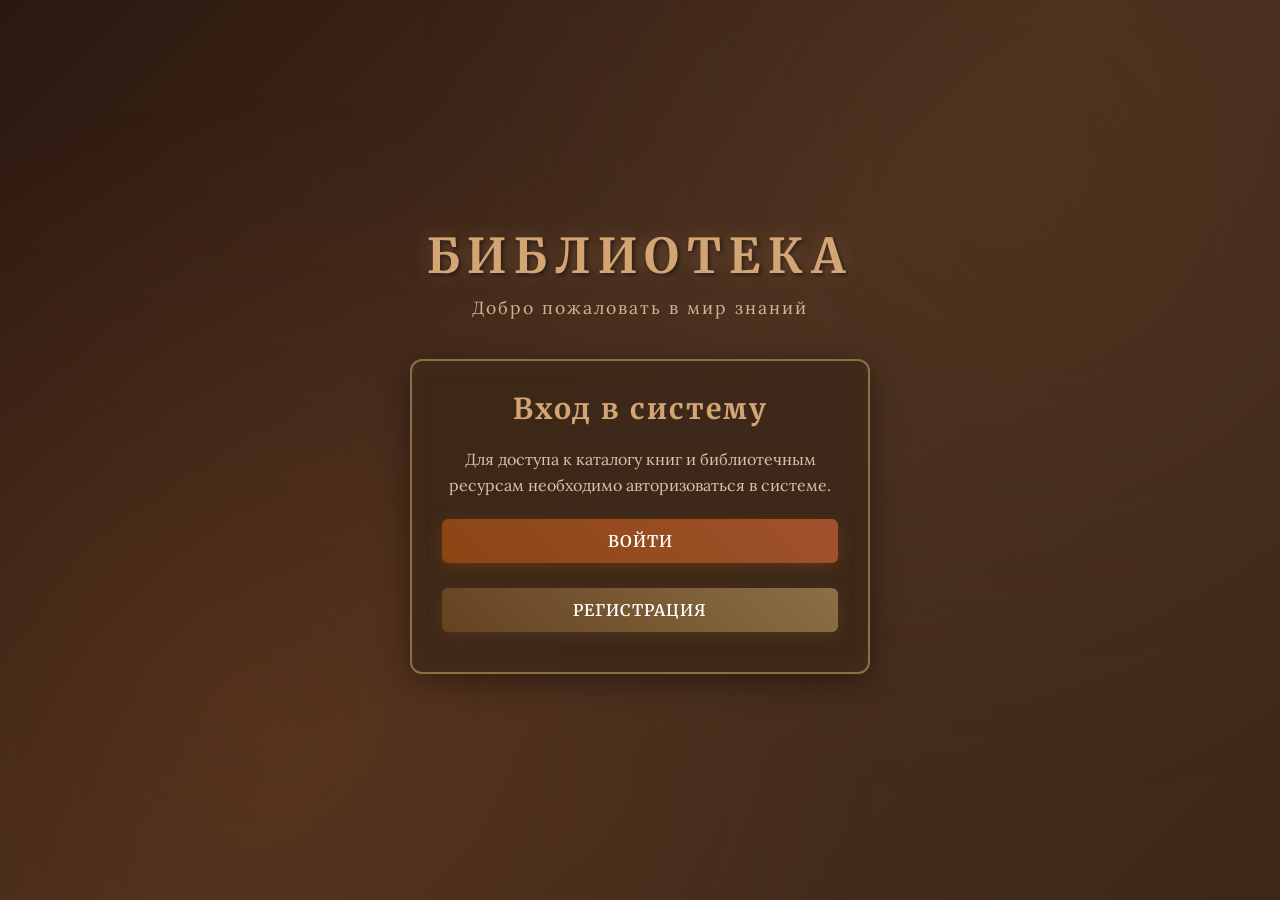
<file: frontend/index.html>
<!DOCTYPE html>
<html lang="ru">
<head>
    <meta charset="UTF-8">
    <meta name="viewport" content="width=device-width, initial-scale=1.0">
    <title>Библиотечный портал - Главная</title>
    <link rel="stylesheet" href="style.css">
</head>
<body>
    <div class="container">
        <div class="header">
            <h1 class="title">БИБЛИОТЕКА</h1>
            <p class="subtitle">Добро пожаловать в мир знаний</p>
        </div>
        
        <div class="content">
            <div class="welcome-box">
                <h2>Вход в систему</h2>
                <p>Для доступа к каталогу книг и библиотечным ресурсам необходимо авторизоваться в системе.</p>
                
                <div class="button-group">
                    <a href="login.html" class="btn btn-primary">Войти</a>
                    <a href="register.html" class="btn btn-secondary">Регистрация</a>
                </div>
            </div>
        </div>
    </div>
    
    <script src="javascript/auth.js"></script>
    <script src="javascript/utils.js"></script>
    <script src="javascript/main.js"></script>
</body>
</html>
</file>
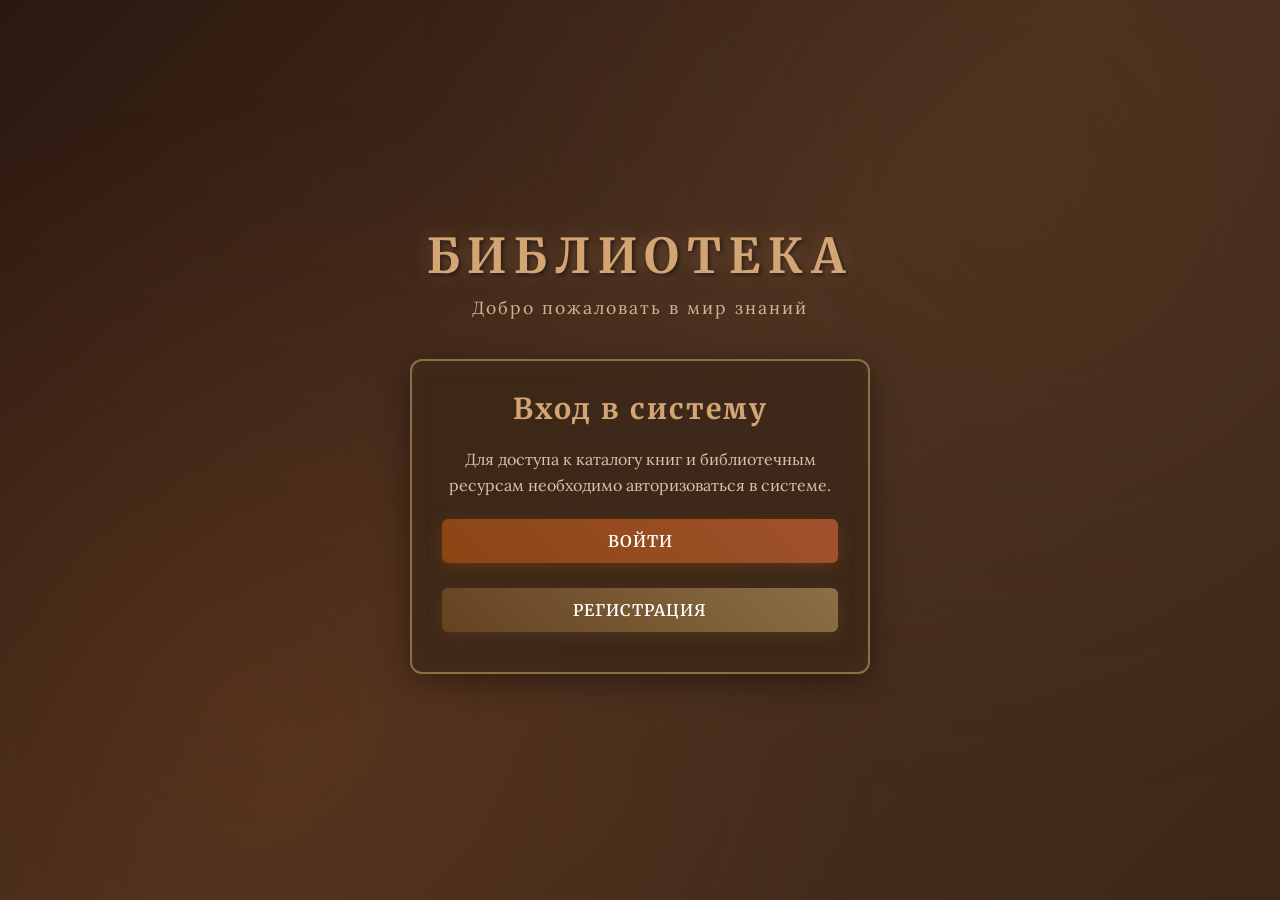
<file: frontend/dashboard.html>
<!DOCTYPE html>
<html lang="ru">
<head>
    <meta charset="UTF-8">
    <meta name="viewport" content="width=device-width, initial-scale=1.0">
    <title>Библиотечный портал - Личный кабинет</title>
    <link rel="stylesheet" href="style.css">
</head>
<body>
    <div class="container">
        <div class="header">
            <h1 class="title">БИБЛИОТЕКА</h1>
            <p class="subtitle">Личный кабинет читателя</p>
        </div>
        
        <div class="form-container">
            <div class="dashboard-content">
                <h2>Добро пожаловать, читатель</h2>
                
                <div class="user-info">
                    <p>📚 Ваш ID в системе: <strong id="userIdDisplay"></strong></p>
                    <p>👤 Имя пользователя: <strong id="usernameDisplay">Загрузка...</strong></p>
                    <p>📧 Электронная почта: <strong id="emailDisplay">Загрузка...</strong></p>
                    <p>✅ Вы успешно зарегистрированы</p>
                    <p>📖 Теперь вам доступен каталог книг</p>
                </div>
                
                <div class="welcome-box">
                    <h3 style="color: #8b4513; margin-bottom: 15px;">Информация о доступе</h3>
                    <p>Эта страница доступна только зарегистрированным читателям библиотеки. Здесь вы можете управлять своим профилем и просматривать историю чтения.</p>
                    <p>Мир знаний открыт для вас...</p>
                </div>
                
                <button onclick="logout()" class="btn logout-btn">Выйти из системы</button>
            </div>
        </div>
    </div>
    
    <script src="javascript/api.js"></script>
    <script src="javascript/auth.js"></script>
    <script src="javascript/utils.js"></script>
    <script src="javascript/dashboard.js"></script>
</body>
</html>
</file>
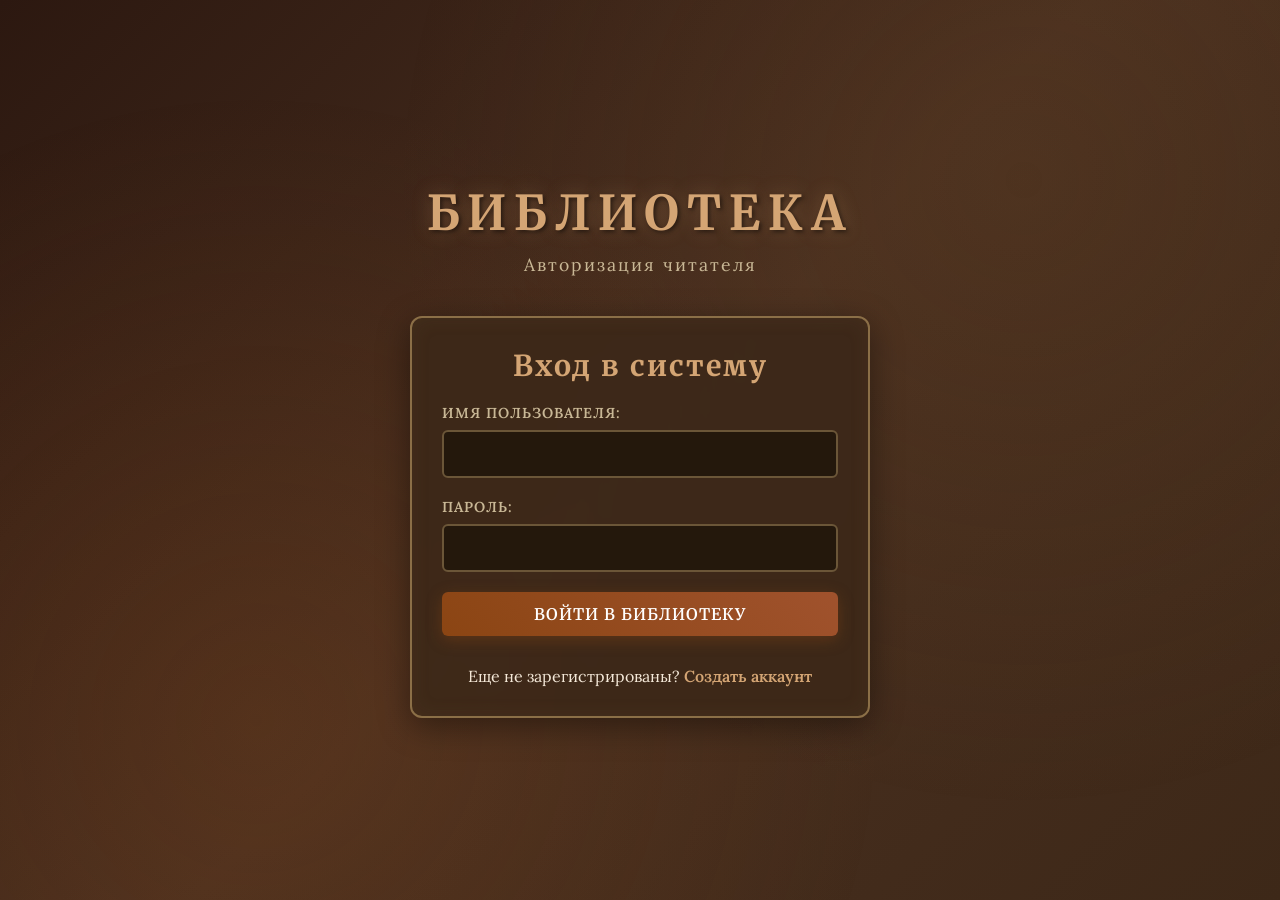
<file: frontend/login.html>
<!DOCTYPE html>
<html lang="ru">
<head>
    <meta charset="UTF-8">
    <meta name="viewport" content="width=device-width, initial-scale=1.0">
    <title>Библиотечный портал - Вход</title>
    <link rel="stylesheet" href="style.css">
</head>
<body>
    <div class="container">
        <div class="header">
            <h1 class="title">БИБЛИОТЕКА</h1>
            <p class="subtitle">Авторизация читателя</p>
        </div>
        
        <div class="form-container">
            <h2>Вход в систему</h2>
            
            <div id="message"></div>
            
            <form id="loginForm">
                <div class="form-group">
                    <label for="username">Имя пользователя:</label>
                    <input type="text" id="username" name="username" required>
                </div>
                
                <div class="form-group">
                    <label for="password">Пароль:</label>
                    <input type="password" id="password" name="password" required>
                </div>
                
                <button type="submit" class="btn btn-primary">Войти в библиотеку</button>
            </form>
            
            <div class="link">
                <p>Еще не зарегистрированы? <a href="register.html">Создать аккаунт</a></p>
            </div>
        </div>
    </div>
    
    <script src="javascript/api.js"></script>
    <script src="javascript/auth.js"></script>
    <script src="javascript/utils.js"></script>
    <script src="javascript/login.js"></script>
</body>
</html>
</file>
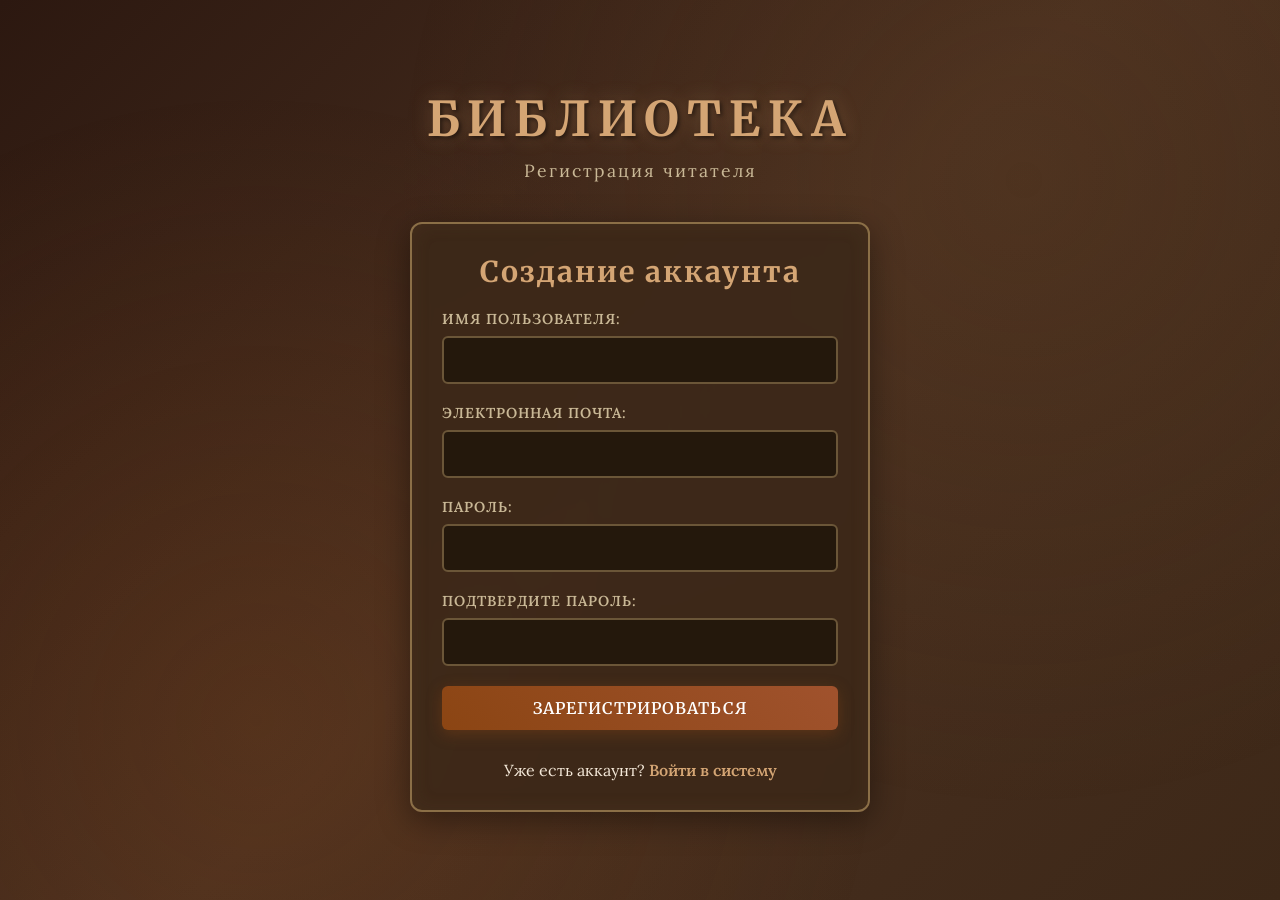
<file: frontend/register.html>
<!DOCTYPE html>
<html lang="ru">
<head>
    <meta charset="UTF-8">
    <meta name="viewport" content="width=device-width, initial-scale=1.0">
    <title>Библиотечный портал - Регистрация</title>
    <link rel="stylesheet" href="style.css">
</head>
<body>
    <div class="container">
        <div class="header">
            <h1 class="title">БИБЛИОТЕКА</h1>
            <p class="subtitle">Регистрация читателя</p>
        </div>
        
        <div class="form-container">
            <h2>Создание аккаунта</h2>
            
            <div id="message"></div>
            
            <form id="registerForm">
                <div class="form-group">
                    <label for="username">Имя пользователя:</label>
                    <input type="text" id="username" name="username" required>
                </div>
                
                <div class="form-group">
                    <label for="email">Электронная почта:</label>
                    <input type="email" id="email" name="email" required>
                </div>
                
                <div class="form-group">
                    <label for="password">Пароль:</label>
                    <input type="password" id="password" name="password" required>
                </div>
                
                <div class="form-group">
                    <label for="confirmPassword">Подтвердите пароль:</label>
                    <input type="password" id="confirmPassword" name="confirmPassword" required>
                </div>
                
                <button type="submit" class="btn btn-primary">Зарегистрироваться</button>
            </form>
            
            <div class="link">
                <p>Уже есть аккаунт? <a href="login.html">Войти в систему</a></p>
            </div>
        </div>
    </div>
    
    <script src="javascript/api.js"></script>
    <script src="javascript/auth.js"></script>
    <script src="javascript/utils.js"></script>
    <script src="javascript/register.js"></script>
</body>
</html>
</file>
<file: frontend/style.css>
@import url('https://fonts.googleapis.com/css2?family=Merriweather:wght@300;400;700&family=Lora:wght@400;600&display=swap');

* {
    margin: 0;
    padding: 0;
    box-sizing: border-box;
}

body {
    font-family: 'Lora', serif;
    background: linear-gradient(135deg, #2c1810 0%, #4a3020 50%, #3d2818 100%);
    color: #f4e8d8;
    min-height: 100vh;
    background-attachment: fixed;
    position: relative;
    overflow-x: hidden;
}

body::before {
    content: '';
    position: fixed;
    top: 0;
    left: 0;
    width: 100%;
    height: 100%;
    background-image: 
        radial-gradient(circle at 20% 80%, rgba(139, 69, 19, 0.2) 0%, transparent 50%),
        radial-gradient(circle at 80% 20%, rgba(101, 67, 33, 0.2) 0%, transparent 50%);
    pointer-events: none;
    z-index: -1;
}

.container {
    max-width: 500px;
    margin: 0 auto;
    padding: 20px;
    min-height: 100vh;
    display: flex;
    flex-direction: column;
    justify-content: center;
}

.header {
    text-align: center;
    margin-bottom: 40px;
}

.title {
    font-family: 'Merriweather', serif;
    font-size: 3rem;
    font-weight: 700;
    color: #d4a574;
    text-shadow: 
        2px 2px 4px rgba(0, 0, 0, 0.5),
        0 0 20px rgba(212, 165, 116, 0.3);
    margin-bottom: 10px;
    letter-spacing: 8px;
}

.subtitle {
    font-size: 1.1rem;
    color: #c9b896;
    font-weight: 300;
    letter-spacing: 2px;
}

.form-container, .welcome-box {
    background: rgba(60, 40, 25, 0.9);
    border: 2px solid #8b6f47;
    border-radius: 12px;
    padding: 30px;
    box-shadow: 
        0 8px 32px rgba(0, 0, 0, 0.4),
        inset 0 0 20px rgba(139, 111, 71, 0.1);
    backdrop-filter: blur(10px);
}

.form-container h2, .welcome-box h2 {
    font-family: 'Merriweather', serif;
    color: #d4a574;
    text-align: center;
    margin-bottom: 20px;
    font-size: 1.8rem;
    font-weight: 700;
    letter-spacing: 2px;
}

.form-group {
    margin-bottom: 20px;
}

.form-group label {
    display: block;
    margin-bottom: 8px;
    color: #c9b896;
    font-weight: 600;
    text-transform: uppercase;
    letter-spacing: 1px;
    font-size: 0.9rem;
}

.form-group input {
    width: 100%;
    padding: 12px;
    background: rgba(30, 20, 10, 0.8);
    border: 2px solid #6b5638;
    border-radius: 6px;
    color: #f4e8d8;
    font-size: 16px;
    font-family: 'Lora', serif;
    transition: all 0.3s ease;
}

.form-group input:focus {
    outline: none;
    border-color: #d4a574;
    box-shadow: 0 0 10px rgba(212, 165, 116, 0.3);
    background: rgba(30, 20, 10, 0.95);
}

.btn {
    display: inline-block;
    padding: 12px 30px;
    background: linear-gradient(45deg, #8b4513, #a0522d);
    color: white;
    text-decoration: none;
    border: none;
    border-radius: 6px;
    cursor: pointer;
    font-size: 16px;
    font-weight: 600;
    font-family: 'Merriweather', serif;
    text-transform: uppercase;
    letter-spacing: 1px;
    transition: all 0.3s ease;
    box-shadow: 0 4px 15px rgba(139, 69, 19, 0.4);
    width: 100%;
    text-align: center;
    margin-bottom: 10px;
}

.btn:hover {
    background: linear-gradient(45deg, #a0522d, #cd853f);
    box-shadow: 0 6px 20px rgba(160, 82, 45, 0.5);
    transform: translateY(-2px);
}

.btn-secondary {
    background: linear-gradient(45deg, #654321, #8b6f47);
    box-shadow: 0 4px 15px rgba(101, 67, 33, 0.4);
}

.btn-secondary:hover {
    background: linear-gradient(45deg, #8b6f47, #a0826d);
    box-shadow: 0 6px 20px rgba(139, 111, 71, 0.5);
}

.button-group {
    display: flex;
    flex-direction: column;
    gap: 15px;
    margin-top: 20px;
}

.link {
    text-align: center;
    margin-top: 20px;
}

.link a {
    color: #d4a574;
    text-decoration: none;
    transition: all 0.3s ease;
    font-weight: 600;
}

.link a:hover {
    color: #e8c499;
    text-shadow: 0 0 8px rgba(212, 165, 116, 0.5);
}

.error {
    background: rgba(180, 50, 50, 0.2);
    border: 1px solid #b43232;
    color: #ff8888;
    padding: 10px;
    border-radius: 6px;
    margin-bottom: 20px;
    text-align: center;
}

.success {
    background: rgba(80, 150, 80, 0.2);
    border: 1px solid #509650;
    color: #88ff88;
    padding: 10px;
    border-radius: 6px;
    margin-bottom: 20px;
    text-align: center;
}

.welcome-box p {
    text-align: center;
    margin-bottom: 20px;
    color: #d4c4a8;
    line-height: 1.6;
}

.dashboard-content {
    text-align: center;
}

.user-info {
    background: rgba(30, 20, 10, 0.6);
    padding: 20px;
    border-radius: 10px;
    margin-bottom: 20px;
    border: 1px solid #6b5638;
}

.logout-btn {
    background: linear-gradient(45deg, #5a4a3a, #7a6a5a);
    margin-top: 20px;
}

.logout-btn:hover {
    background: linear-gradient(45deg, #7a6a5a, #9a8a7a);
}
</file>
